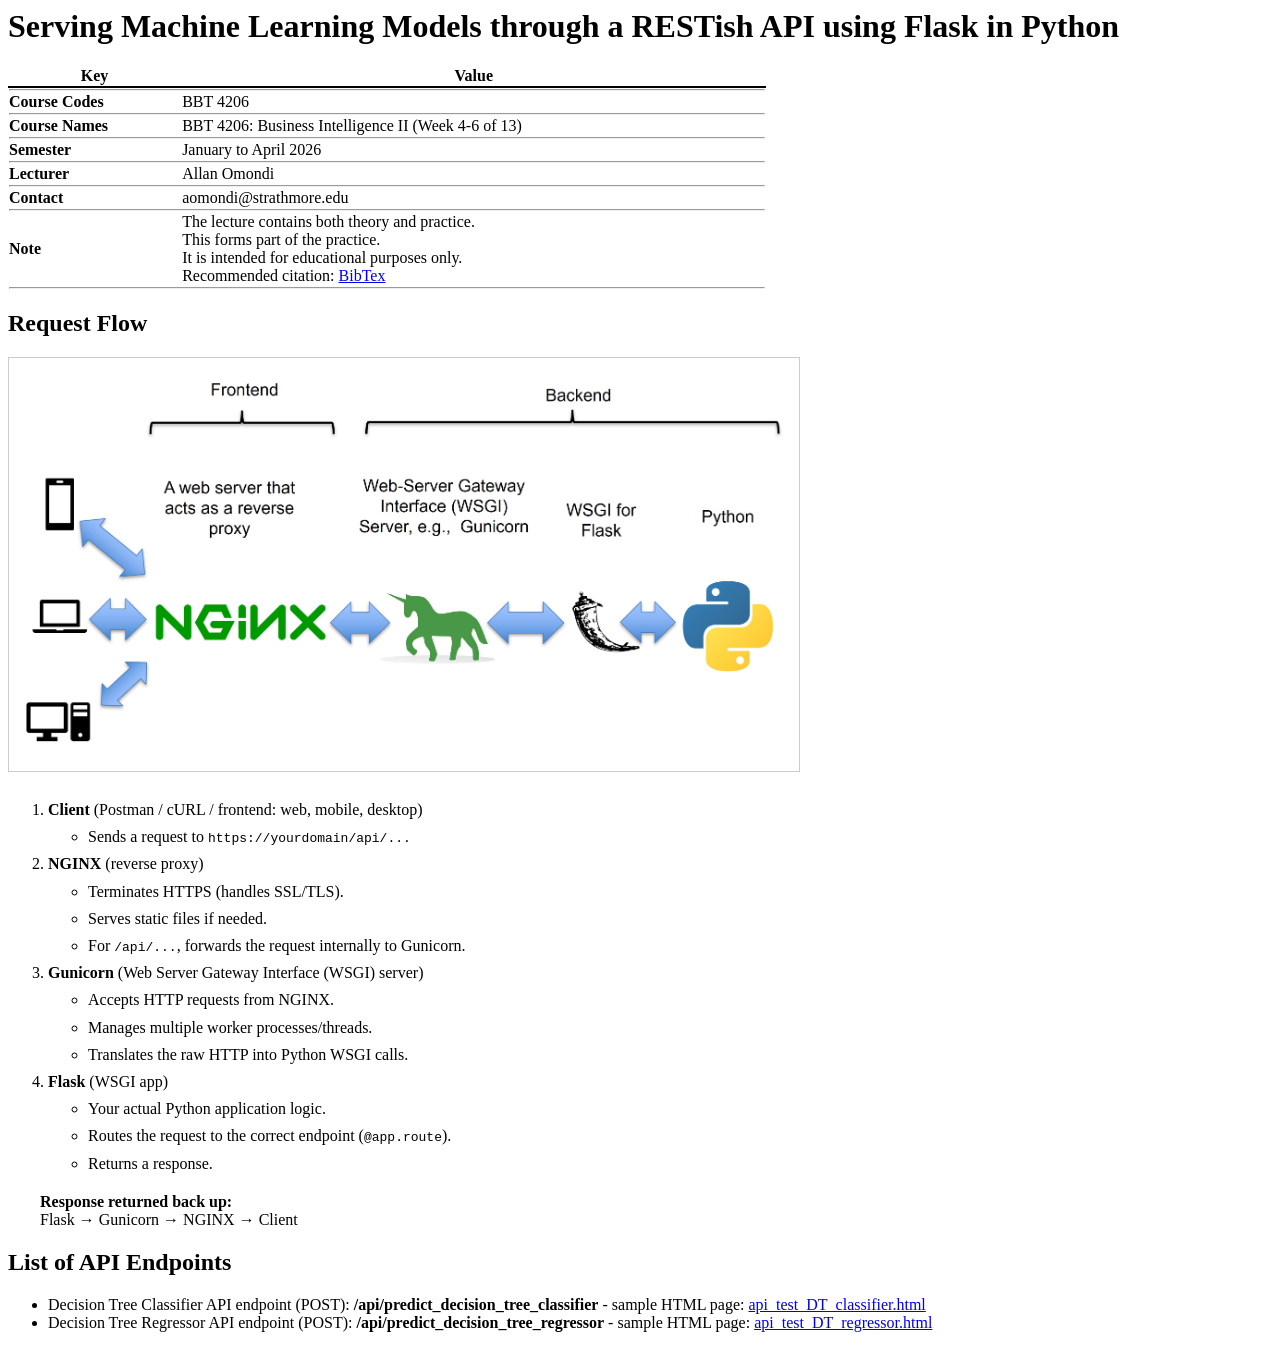
<file: frontend/index.html>
<html>
<head>
    <title>Serving ML Models</title>
</head>
<body>
    <h1>Serving Machine Learning Models through a RESTish API using Flask in Python</h1>
    <table style="border-collapse: collapse; width: 60%;">
        <tr>
            <th style="border-bottom: 2px solid #000;"><strong>Key</strong></th>
            <th style="border-bottom: 2px solid #000;"><strong>Value</strong></th>
        </tr>
        <tr><td colspan="2"><hr style="margin:0;"></td></tr>
        <tr>
            <td><strong>Course Codes</strong></td>
            <td>BBT 4206</td>
        </tr>
        <tr><td colspan="2"><hr style="margin:0;"></td></tr>
        <tr>
            <td><strong>Course Names</strong></td>
            <td>BBT 4206: Business Intelligence II (Week 4-6 of 13)</td>
        </tr>
        <tr><td colspan="2"><hr style="margin:0;"></td></tr>
        <tr>
            <td><strong>Semester</strong></td>
            <td>January to April 2026</td>
        </tr>
        <tr><td colspan="2"><hr style="margin:0;"></td></tr>
        <tr>
            <td><strong>Lecturer</strong></td>
            <td>Allan Omondi</td>
        </tr>
        <tr><td colspan="2"><hr style="margin:0;"></td></tr>
        <tr>
            <td><strong>Contact</strong></td>
            <td>aomondi@strathmore.edu</td>
        </tr>
        <tr><td colspan="2"><hr style="margin:0;"></td></tr>
        <tr>
            <td><strong>Note</strong></td>
            <td>
                The lecture contains both theory and practice.<br>
                This forms part of the practice.<br>
                It is intended for educational purposes only.<br>
                Recommended citation: <a href="https://raw.githubusercontent.com/course-files/ServingMLModels/refs/heads/main/RecommendedCitation.bib">BibTex</a>
            </td>
        </tr>
        <tr><td colspan="2"><hr style="margin:0;"></td></tr>
    </table>

    <h2>Request Flow</h2>
    <img src="RequestFlow.jpg" alt="Request Flow Diagram" style="display:block; background:#fff; padding:16px; border:1px solid #ccc; max-width:60%; margin-bottom:24px;">
    <ol style="line-height:1.7;">
        <li>
            <strong>Client</strong> (Postman / cURL / frontend: web, mobile, desktop)<br>
            <ul>
                <li>Sends a request to <code>https://yourdomain/api/...</code></li>
            </ul>
        </li>
        <li>
            <strong>NGINX</strong> (reverse proxy)
            <ul>
                <li>Terminates HTTPS (handles SSL/TLS).</li>
                <li>Serves static files if needed.</li>
                <li>For <code>/api/...</code>, forwards the request internally to Gunicorn.</li>
            </ul>
        </li>
        <li>
            <strong>Gunicorn</strong> (Web Server Gateway Interface (WSGI) server)
            <ul>
                <li>Accepts HTTP requests from NGINX.</li>
                <li>Manages multiple worker processes/threads.</li>
                <li>Translates the raw HTTP into Python WSGI calls.</li>
            </ul>
        </li>
        <li>
            <strong>Flask</strong> (WSGI app)
            <ul>
                <li>Your actual Python application logic.</li>
                <li>Routes the request to the correct endpoint (<code>@app.route</code>).</li>
                <li>Returns a response.</li>
            </ul>
        </li>
    </ol>
    <p style="margin-left:2em;">
        <strong>Response returned back up:</strong><br>
        Flask &rarr; Gunicorn &rarr; NGINX &rarr; Client
    </p>

    <h2>List of API Endpoints</h2>

    <ul>
        <li>Decision Tree Classifier API endpoint (POST): <strong>/api/predict_decision_tree_classifier</strong> - sample HTML page: <a href="api_test_DT_classifier.html" target="_blank">api_test_DT_classifier.html</a></li>
        <li>Decision Tree Regressor API endpoint (POST): <strong>/api/predict_decision_tree_regressor</strong> - sample HTML page: <a href="api_test_DT_regressor.html" target="_blank">api_test_DT_regressor.html</a></li>
    </ul>
</body>
</html>
</file>
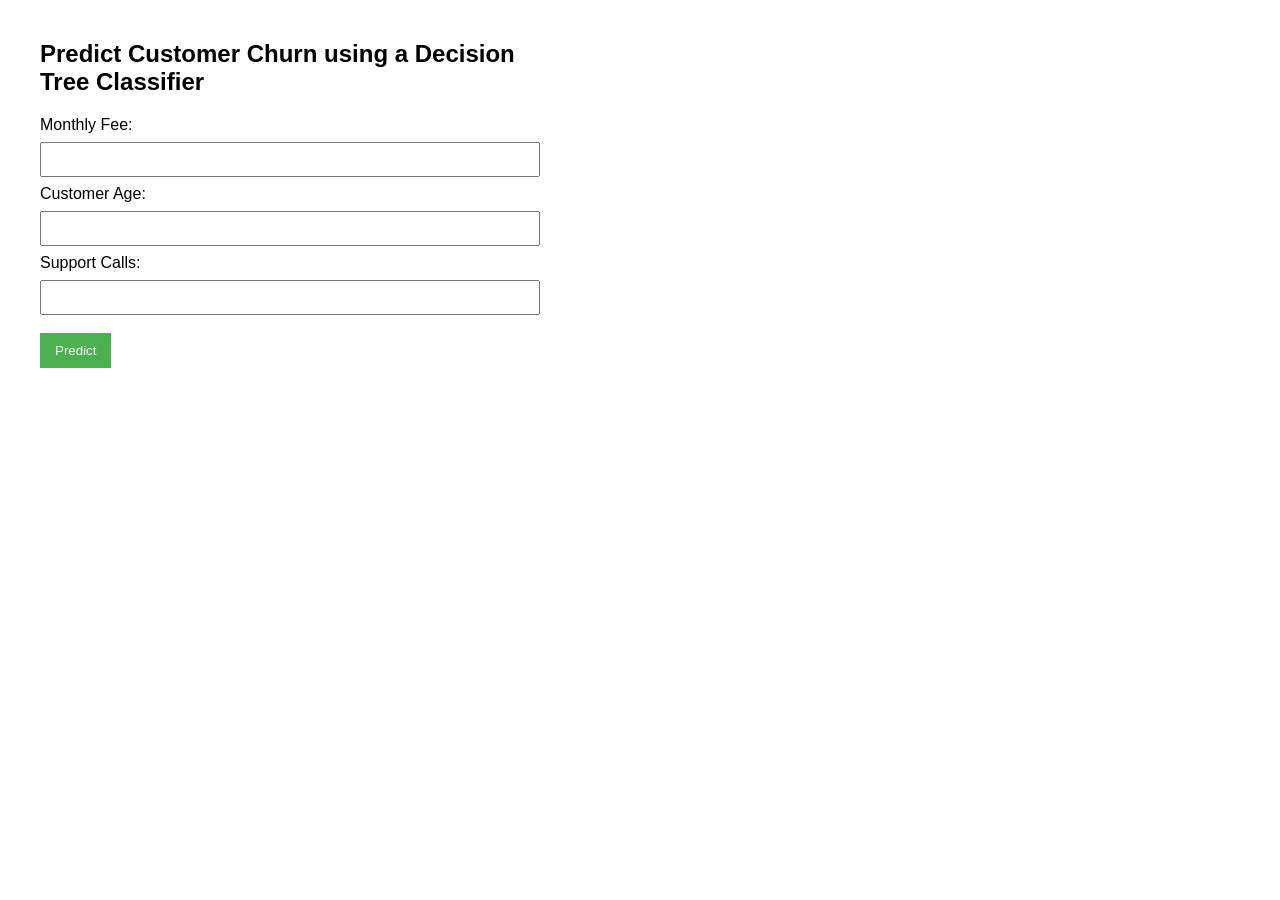
<file: frontend/api_test_DT_classifier.html>
<!DOCTYPE html>
<html lang="en">
<head>
    <meta charset="UTF-8">
    <title>Decision Tree Classifier - Predict Customer Churn</title>
    <style>
        body {
            font-family: Arial, sans-serif;
            margin: 40px;
            max-width: 500px;
        }
        input[type="number"] {
            width: 100%;
            padding: 8px;
            margin: 8px 0;
            box-sizing: border-box;
        }
        button {
            padding: 10px 15px;
            background-color: #4CAF50;
            color: white;
            border: none;
            cursor: pointer;
            margin-top: 10px;
        }
        #result {
            margin-top: 20px;
            font-weight: bold;
        }
    </style>
</head>
<body>

<h2>Predict Customer Churn using a Decision Tree Classifier</h2>

<form id="predictForm">
    <label for="monthly_fee">Monthly Fee:</label>
    <input type="number" id="monthly_fee" name="monthly_fee" required>

    <label for="customer_age">Customer Age:</label>
    <input type="number" id="customer_age" name="customer_age" required>

    <label for="support_calls">Support Calls:</label>
    <input type="number" id="support_calls" name="support_calls" required>

    <button type="submit">Predict</button>
</form>

<div id="result"></div>

<script>
    document.getElementById('predictForm').addEventListener('submit', async function(event) {
        event.preventDefault();

        // Read form values
        const monthly_fee = parseFloat(document.getElementById('monthly_fee').value);
        const customer_age = parseFloat(document.getElementById('customer_age').value);
        const support_calls = parseFloat(document.getElementById('support_calls').value);

        // Create JSON payload
        const data = {
            monthly_fee: monthly_fee,
            customer_age: customer_age,
            support_calls: support_calls
        };

        try {
            const response = await fetch('http://127.0.0.1:5000/api/v1/models/decision-tree-classifier/predictions', {
            // const response = await fetch('https://127.0.0.1:443/api/v1/models/decision-tree-classifier/predictions', {
                method: 'POST',
                headers: {
                    'Content-Type': 'application/json'
                },
                body: JSON.stringify(data)
            });

            const result = await response.json();
            document.getElementById('result').innerText = 'Prediction: ' + result['Predicted Class = '];

        } catch (error) {
            console.error('Error:', error);
            document.getElementById('result').innerText = 'An error occurred while making the prediction.';
        }
    });
</script>

</body>
</html>
</file>
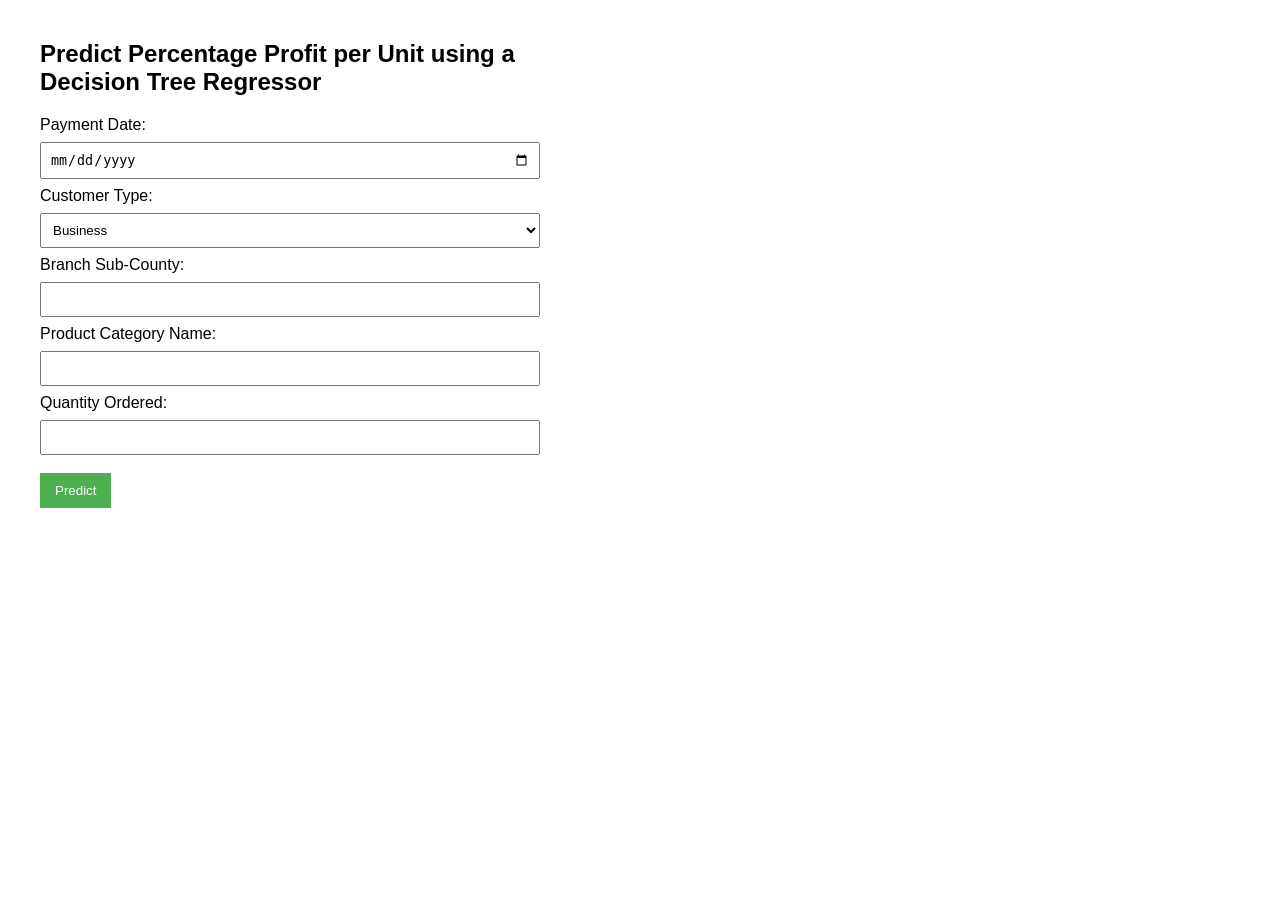
<file: frontend/api_test_DT_regressor.html>
<!DOCTYPE html>
<html lang="en">
<head>
    <meta charset="UTF-8">
    <title>Decision Tree Regressor - Predict Percentage Profit per Unit</title>
    <style>
        body { font-family: Arial, sans-serif; margin: 40px; max-width: 500px; }
        input, select { width: 100%; padding: 8px; margin: 8px 0; box-sizing: border-box; }
        button { padding: 10px 15px; background-color: #4CAF50; color: white; border: none; cursor: pointer; margin-top: 10px; }
        #result { margin-top: 20px; font-weight: bold; }
    </style>
</head>
<body>
    <h2>Predict Percentage Profit per Unit using a Decision Tree Regressor</h2>
    <form id="predictForm">
        <label for="PaymentDate">Payment Date:</label>
        <input type="date" id="PaymentDate" name="PaymentDate" required>

        <label for="CustomerType">Customer Type:</label>
        <select id="CustomerType" name="CustomerType" required>
            <option value="Business">Business</option>
            <option value="Individual">Individual</option>
        </select>

        <label for="BranchSubCounty">Branch Sub-County:</label>
        <input type="text" id="BranchSubCounty" name="BranchSubCounty" required>

        <label for="ProductCategoryName">Product Category Name:</label>
        <input type="text" id="ProductCategoryName" name="ProductCategoryName" required>

        <label for="QuantityOrdered">Quantity Ordered:</label>
        <input type="number" id="QuantityOrdered" name="QuantityOrdered" min="1" required>

        <button type="submit">Predict</button>
    </form>
    <div id="result"></div>

    <script>
        document.getElementById('predictForm').addEventListener('submit', function(e) {
            e.preventDefault();
            const data = {
                PaymentDate: document.getElementById('PaymentDate').value,
                CustomerType: document.getElementById('CustomerType').value,
                BranchSubCounty: document.getElementById('BranchSubCounty').value,
                ProductCategoryName: document.getElementById('ProductCategoryName').value,
                QuantityOrdered: parseInt(document.getElementById('QuantityOrdered').value)
            };
            
            fetch('http://127.0.0.1:5000/api/v1/models/decision-tree-regressor/predictions', {
            // fetch('https://127.0.0.1:443/api/v1/models/decision-tree-regressor/predictions', {
                method: 'POST',
                headers: { 'Content-Type': 'application/json' },
                body: JSON.stringify(data)
            })
            .then(response => response.json())
            .then(result => {
                document.getElementById('result').textContent =
                    'Predicted Percentage Profit per Unit: ' + result['Predicted Percentage Profit per Unit = '];
            })
            .catch(error => {
                document.getElementById('result').textContent = 'Error: ' + error;
            });
        });
    </script>
</body>
</html>
</file>
